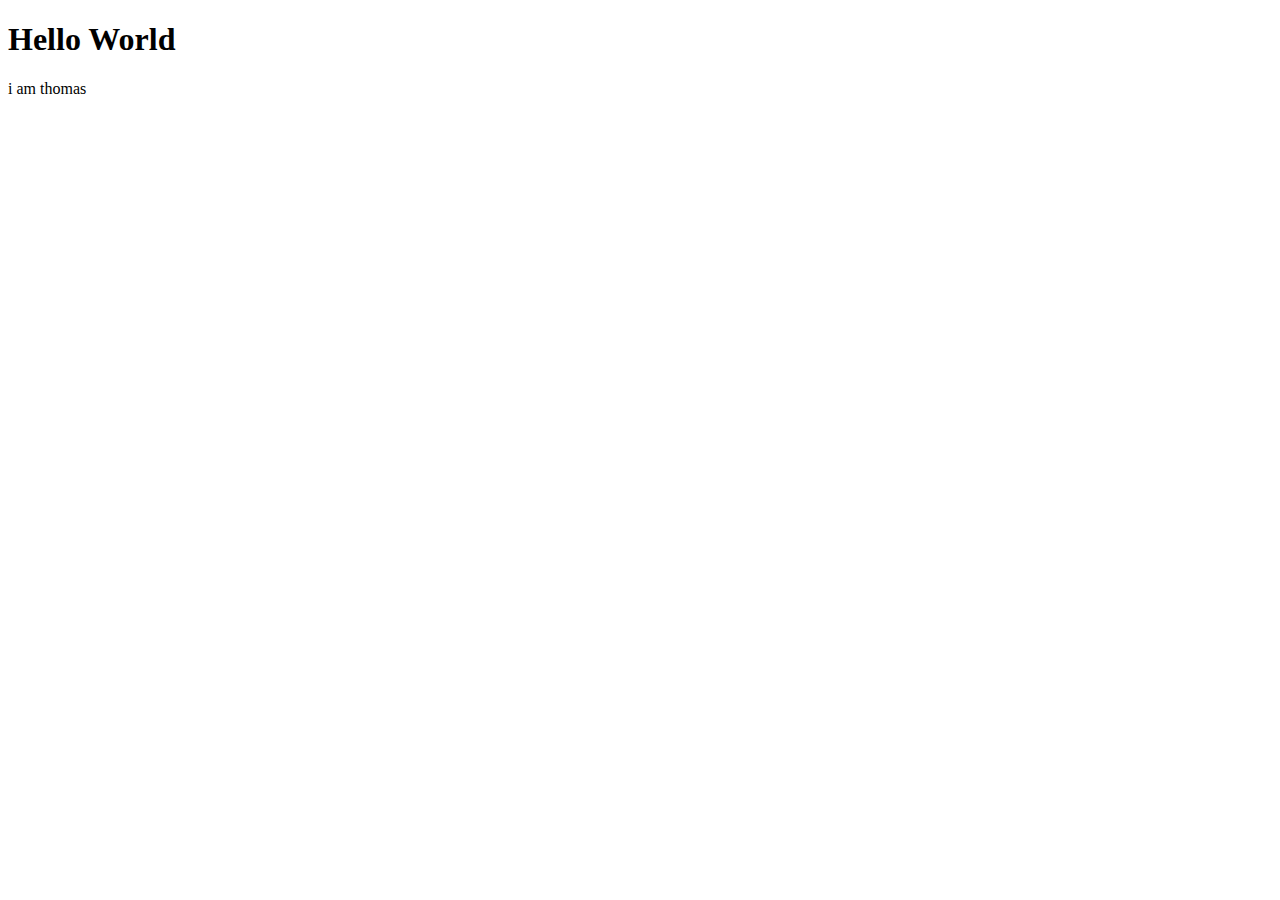
<file: starter/01_Test/index.html>
<!DOCTYPE html>
<html lang="en">
  <head>
    <meta charset="UTF-8" />
    <meta http-equiv="X-UA-Compatible" content="IE=edge" />
    <meta name="viewport" content="width=device-width, initial-scale=1.0" />
    <title>Document</title>
  </head>
  <body>
    <h1>Hello World</h1>
    <p>i am thomas</p>
  </body>
</html>
</file>
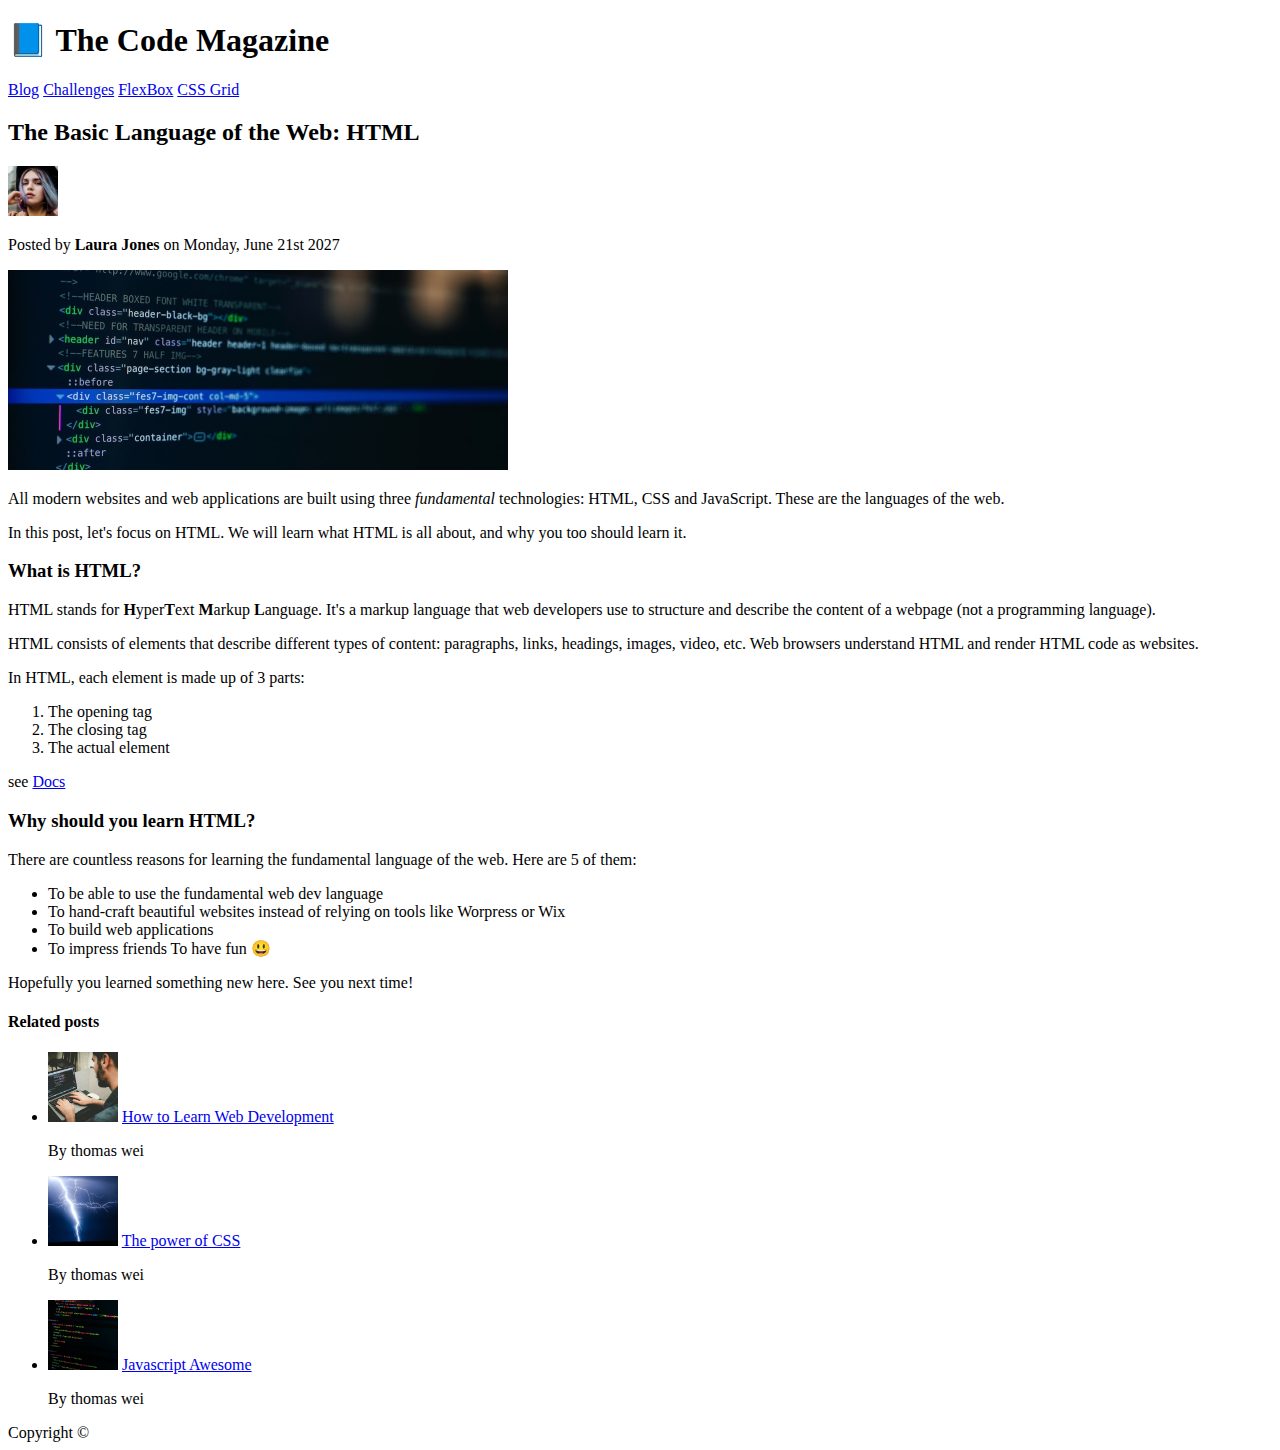
<file: starter/02-HTML-Fundamentals/index.html>
<!DOCTYPE html>
<html lang="en">
  <head>
    <meta charset="utf-8" />
    <title>Web: HTML Demo</title>
  </head>
  <body>
    <headdier>
      <h1>📘 The Code Magazine</h1>
      <nav>
        <a href="./blog.html">Blog</a>
        <a href="#">Challenges</a>
        <a href="#">FlexBox</a>
        <a href="#">CSS Grid</a>
      </nav>
    </headdier>
    <article>
      <header>
        <h2>The Basic Language of the Web: HTML</h2>
        <img
          calss="author-img"
          src="./img/laura-jones.jpg"
          alt="laura jones"
          width="50"
        />
        <p class="author">
          Posted by <strong>Laura Jones</strong> on Monday, June 21st 2027
        </p>
        <img src="./img/post-img.jpg" alt="code on screen" width="500" />
      </header>
      <p>
        All modern websites and web applications are built using three
        <em>fundamental</em> technologies: HTML, CSS and JavaScript. These are
        the languages of the web.
      </p>
      <p>
        In this post, let's focus on HTML. We will learn what HTML is all about,
        and why you too should learn it.
      </p>
      <h3>What is HTML?</h3>
      <p>
        HTML stands for <strong>H</strong>yper<strong>T</strong>ext
        <strong>M</strong>arkup <strong>L</strong>anguage. It's a markup
        language that web developers use to structure and describe the content
        of a webpage (not a programming language).
      </p>
      <p>
        HTML consists of elements that describe different types of content:
        paragraphs, links, headings, images, video, etc. Web browsers understand
        HTML and render HTML code as websites.
      </p>
      <p>In HTML, each element is made up of 3 parts:</p>
      <ol>
        <li>The opening tag</li>
        <li>The closing tag</li>
        <li>The actual element</li>
      </ol>
      <p>
        see
        <a href="https://developer.mozilla.org/zh-TW/docs/Web/JavaScript"
          >Docs</a
        >
      </p>
      <h3>Why should you learn HTML?</h3>
      <p>
        There are countless reasons for learning the fundamental language of the
        web. Here are 5 of them:
      </p>
      <ul>
        <li>To be able to use the fundamental web dev language</li>
        <li>
          To hand-craft beautiful websites instead of relying on tools like
          Worpress or Wix
        </li>
        <li>To build web applications</li>
        <li>To impress friends To have fun 😃</li>
      </ul>
      <p></p>
      Hopefully you learned something new here. See you next time!
    </article>
    <aside>
      <h4>Related posts</h4>
      <ul>
        <li>
          <img src="./img/related-1.jpg" alt="typing" width="70" />
          <a href="#">How to Learn Web Development</a>
          <p>By thomas wei</p>
        </li>
        <li>
          <img src="./img/related-2.jpg" alt="lighting" width="70" />
          <a href="#">The power of CSS</a>
          <p>By thomas wei</p>
        </li>
        <li>
          <img src="./img/related-3.jpg" alt="coding" width="70" />
          <a href="#">Javascript Awesome</a>
          <p>By thomas wei</p>
        </li>
      </ul>
    </aside>
    <footer>Copyright &copy</footer>
  </body>
</html>
</file>
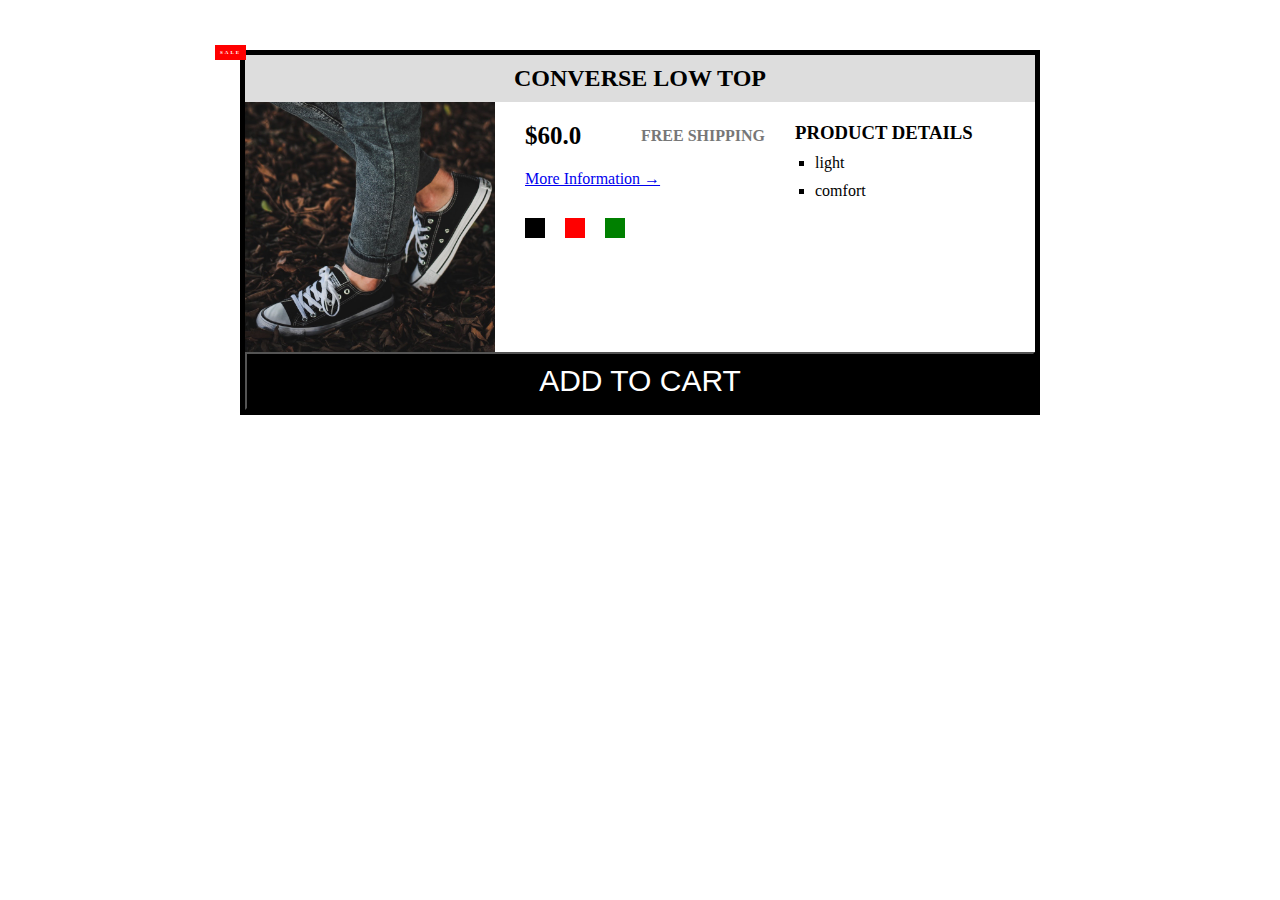
<file: starter/02-HTML-Fundamentals/challenge.html>
<!DOCTYPE html>
<html lang="en">
  <head>
    <meta charset="utf-8" />
    <link rel="stylesheet" href="./style.css" />

    <title>Challenges</title>
  </head>
  <body class="grid-container">
    <h2>Converse low Top</h2>
    <img
      class="product-img"
      src="./img/challenges.jpg"
      alt="challenges"
      width="250"
    />
    <div class="product-info">
      <div class="price-ship-row">
        <p class="price"><strong>$60.0</strong></p>
        <p class="shipping">Free shipping</p>
      </div>
      <a class="more-info" href="#">More Information &rarr;</a>
      <div class="color-pick">
        <div class="color"></div>
        <div class="color color-red"></div>
        <div class="color color-green"></div>
      </div>
    </div>

    <div class="product-detail">
      <h3 class="detail-title">Product details</h3>
      <ul class="detail-list">
        <li>light</li>
        <li>comfort</li>
      </ul>
    </div>

    <button class="cart">add to cart</button>
    <p class="sale">SALE</p>
  </body>
</html>
</file>
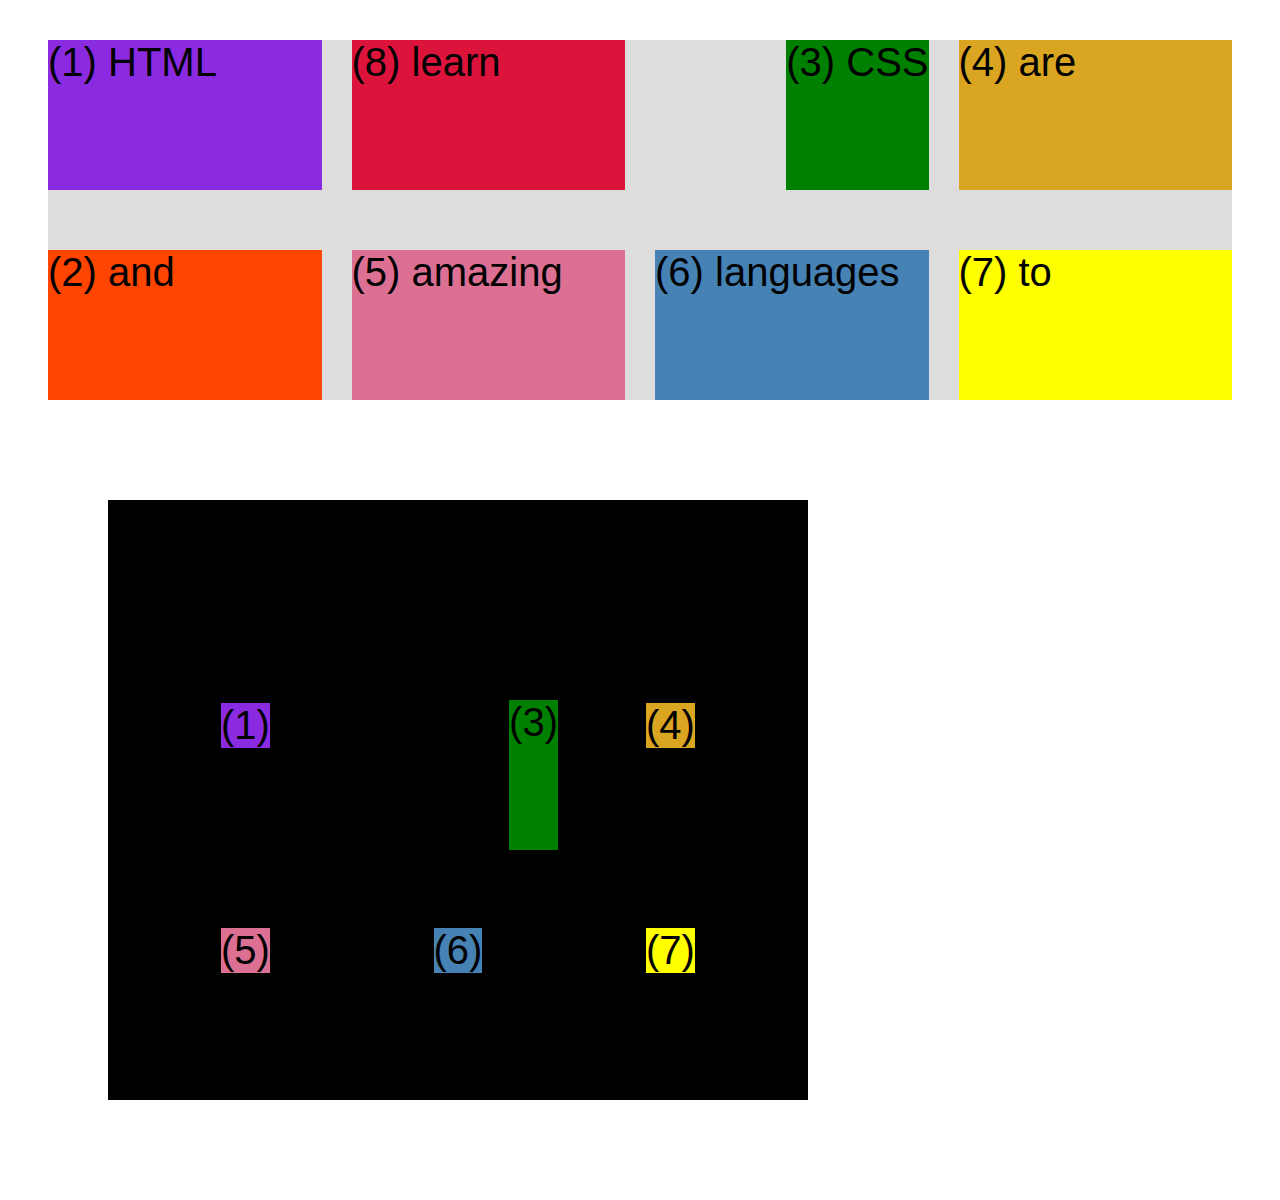
<file: starter/03-CSS-Fundamentals/css-grid.html>
<!DOCTYPE html>
<html lang="en">
  <head>
    <meta charset="UTF-8" />
    <meta http-equiv="X-UA-Compatible" content="IE=edge" />
    <meta name="viewport" content="width=device-width, initial-scale=1.0" />
    <title>CSS Grid</title>
    <style>
      .el--1 {
        background-color: blueviolet;
      }
      .el--2 {
        background-color: orangered;
      }
      .el--3 {
        background-color: green;
        height: 150px;
      }
      .el--4 {
        background-color: goldenrod;
      }
      .el--5 {
        background-color: palevioletred;
      }
      .el--6 {
        background-color: steelblue;
      }
      .el--7 {
        background-color: yellow;
      }
      .el--8 {
        background-color: crimson;
      }

      .container--1 {
        /* STARTER */
        font-family: sans-serif;
        background-color: #ddd;
        font-size: 40px;
        margin: 40px;

        /* CSS GRID */
        display: grid;
        grid-template-columns: repeat(4, 1fr);
        /* grid-template-rows: 300px 200px; */
        grid-template-rows: 1fr 1fr;
        /* gap: 30px; */
        column-gap: 30px;
        row-gap: 60px;
      }

      .el--8 {
        grid-column: 2/ 3;
        grid-row: 1 / 2;
      }

      .el--2 {
        /* grid-column: 1 / span 2; */
        grid-column: 1 / 2;

        grid-row: 2/3;
      }

      .container--2 {
        /* STARTER */
        /* display: none; */
        font-family: sans-serif;
        background-color: black;
        font-size: 40px;
        margin: 100px;

        width: 700px;
        height: 600px;

        /* CSS GRID */
        display: grid;
        grid-template-columns: 125px 200px 125px;
        grid-template-rows: 250px 100px;
        gap: 50px;

        /* align tracks inside container */
        justify-content: center;
        align-content: center;

        /* align items indise cells */
        align-items: center;
        justify-items: center;
      }
      .el--3 {
        align-self: end;
        justify-self: end;
      }
    </style>
  </head>
  <body>
    <div class="container--1">
      <div class="el el--1">(1) HTML</div>
      <div class="el el--2">(2) and</div>
      <div class="el el--3">(3) CSS</div>
      <div class="el el--4">(4) are</div>
      <div class="el el--5">(5) amazing</div>
      <div class="el el--6">(6) languages</div>
      <div class="el el--7">(7) to</div>
      <div class="el el--8">(8) learn</div>
    </div>

    <div class="container--2">
      <div class="el el--1">(1)</div>
      <div class="el el--3">(3)</div>
      <div class="el el--4">(4)</div>
      <div class="el el--5">(5)</div>
      <div class="el el--6">(6)</div>
      <div class="el el--7">(7)</div>
    </div>
  </body>
</html>
</file>
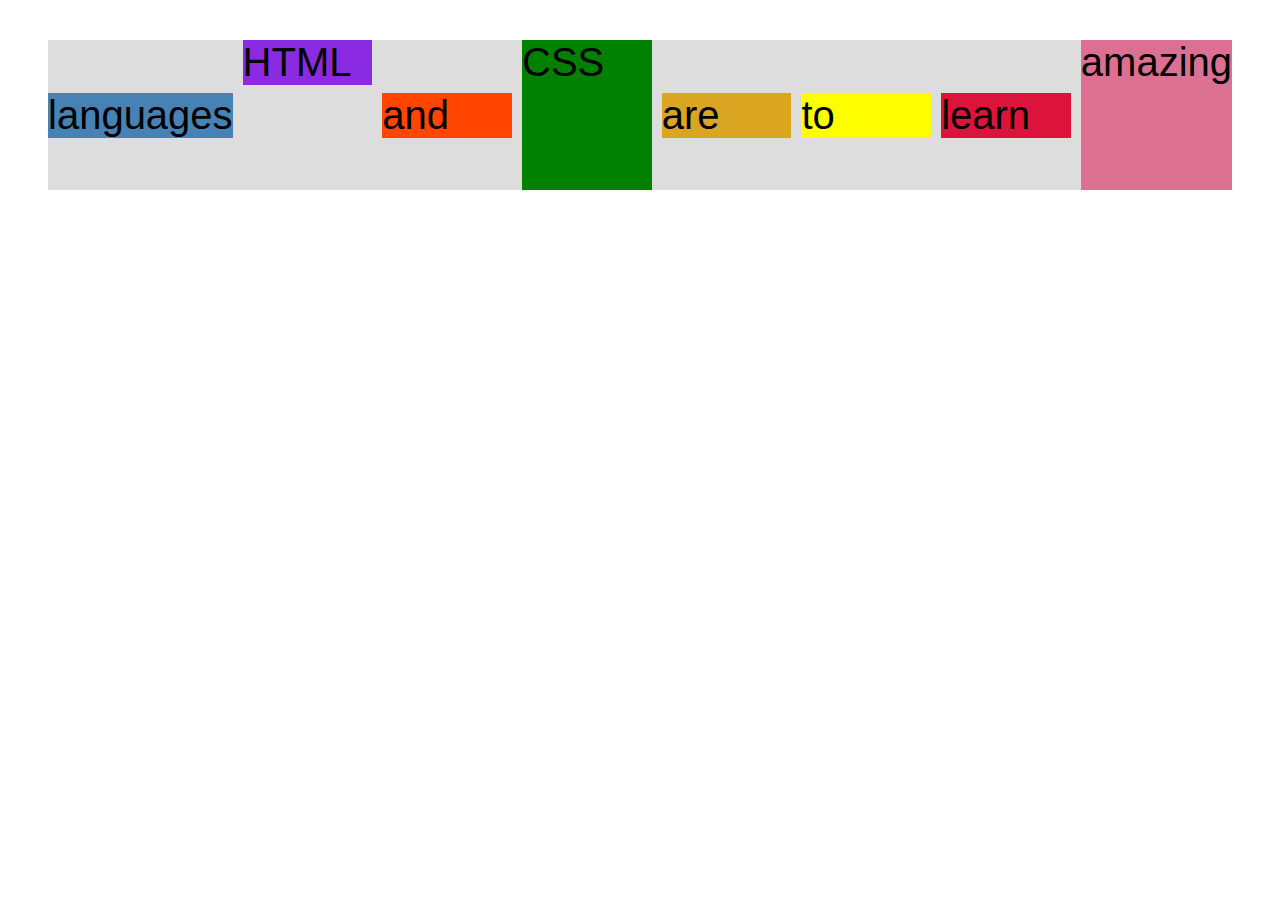
<file: starter/03-CSS-Fundamentals/flexbox.html>
<!DOCTYPE html>
<html lang="en">
  <head>
    <meta charset="UTF-8" />
    <meta http-equiv="X-UA-Compatible" content="IE=edge" />
    <meta name="viewport" content="width=device-width, initial-scale=1.0" />
    <title>Flexbox</title>
    <style>
      .el--1 {
        background-color: blueviolet;
      }
      .el--2 {
        background-color: orangered;
      }
      .el--3 {
        background-color: green;
        height: 150px;
      }
      .el--4 {
        background-color: goldenrod;
      }
      .el--5 {
        background-color: palevioletred;
      }
      .el--6 {
        background-color: steelblue;
      }
      .el--7 {
        background-color: yellow;
      }
      .el--8 {
        background-color: crimson;
      }

      .container {
        /* STARTER */
        font-family: sans-serif;
        background-color: #ddd;
        font-size: 40px;
        margin: 40px;

        /* FLEXBOX */
        display: flex;
        align-items: center;
        justify-content: flex-start;
        gap: 10px;
      }
      .el {
        /* 
        default:
        flex-grow: 0;
        flex-shrink: 1;
        flex-basis: auto; 
        */
        /* flex-basis: 200px; */
        flex: 1;
      }
      .el--1 {
        align-self: flex-start;
        /* flex-grow: 5; */
      }
      .el--5 {
        align-self: stretch;
        order: 1;
      }
      .el--6 {
        order: -1;
      }
    </style>
  </head>
  <body>
    <div class="container">
      <div class="el el--1">HTML</div>
      <div class="el el--2">and</div>
      <div class="el el--3">CSS</div>
      <div class="el el--4">are</div>
      <div class="el el--5">amazing</div>
      <div class="el el--6">languages</div>
      <div class="el el--7">to</div>
      <div class="el el--8">learn</div>
    </div>
  </body>
</html>
</file>
<file: starter/02-HTML-Fundamentals/style.css>
* {
  margin: 0;
  padding: 0;
  box-sizing: border-box;
}
body {
  border: 5px solid #000;
  width: 800px;
  margin: 50px auto;
  position: relative;
}
h2 {
  text-align: center;
  background-color: #ddd;
  text-transform: uppercase;
  padding: 10px;
  grid-column: 1/ -1;
}
.product-img {
  /* margin-right: 20px; */
}

.product-info {
  /* flex: 1; */
  /* margin-right: 20px; */
  margin-top: 20px;
  /* padding-top: 20px; */
}
.product-detail {
  margin-top: 20px;
  /* padding-top: 20px; */

  /* flex: 1; */
}

.price {
  font-weight: bold;
  font-size: 25px;
}

.shipping {
  text-transform: uppercase;
  font-weight: bold;
  color: #777;
}

.more-info:link {
  display: inline-block;
  margin-bottom: 30px;
}
.more-info:visited {
  color: #000;
  text-decoration: underline;
}

.more-info:hover,
.more-info:active {
  text-decoration: none;
}

.detail-title {
  text-transform: uppercase;
  margin-bottom: 10px;
}
.detail-list {
  list-style: square;
  margin-left: 20px;
}
.detail-list li {
  margin-bottom: 10px;
}

.cart {
  font-size: 30px;
  text-transform: uppercase;
  background-color: #000;
  color: white;
  padding: 10px;
  grid-column: 1/ -1;
  /* width: 100%; */
}
.cart:hover {
  color: black;
  background-color: white;
  cursor: pointer;
}
.sale {
  font-size: 5px;
  background-color: red;
  color: white;
  font-weight: bold;
  position: absolute;
  top: -10px;
  left: -30px;
  letter-spacing: 2px;
  padding: 5px;
}

.color {
  background-color: #000;
  width: 20px;
  height: 20px;
  margin-bottom: 0;
}

.color-red {
  background-color: red;
}
.color-green {
  background-color: green;
}

.color-pick {
  display: flex;
  gap: 20px;
}

.price-ship-row {
  display: flex;
  justify-content: space-between;
  align-items: center;
  margin-bottom: 20px;
}
.grid-container {
  display: grid;
  grid-template-columns: 250px 1fr 1fr;
  column-gap: 30px;
  /* margin-top: 20px; */
}
</file>
